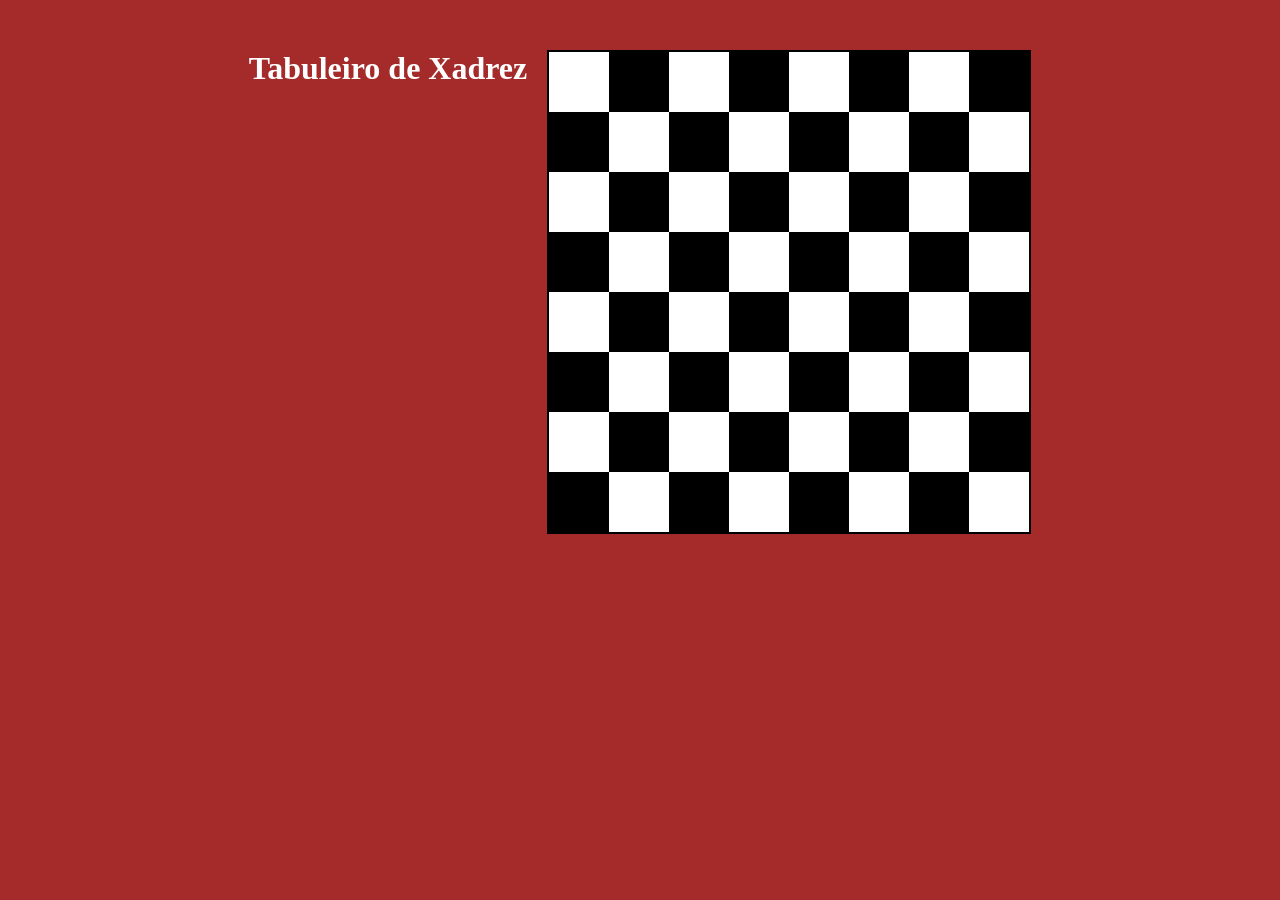
<file: index.html>
<!DOCTYPE html>
<html lang="en">
<head>
    <meta charset="UTF-8">
    <meta name="viewport" content="width=device-width, initial-scale=1.0">
    <link rel="stylesheet" href="./style.css">
    <title>Document</title>
</head>
<body>

    <h1>Tabuleiro de Xadrez</h1>

    <div class="tabuleiro">
        <div class="branco"></div>
        <div class="preto"></div>
        <div class="branco"></div>
        <div class="preto"></div>
        <div class="branco"></div>
        <div class="preto"></div>
        <div class="branco"></div>
        <div class="preto"></div>

        <div class="preto"></div>
        <div class="branco"></div>
        <div class="preto"></div>
        <div class="branco"></div>
        <div class="preto"></div>
        <div class="branco"></div>
        <div class="preto"></div>
        <div class="branco"></div>

        <div class="branco"></div>
        <div class="preto"></div>
        <div class="branco"></div>
        <div class="preto"></div>
        <div class="branco"></div>
        <div class="preto"></div>
        <div class="branco"></div>
        <div class="preto"></div>

        <div class="preto"></div>
        <div class="branco"></div>
        <div class="preto"></div>
        <div class="branco"></div>
        <div class="preto"></div>
        <div class="branco"></div>
        <div class="preto"></div>
        <div class="branco"></div>

        <div class="branco"></div>
        <div class="preto"></div>
        <div class="branco"></div>
        <div class="preto"></div>
        <div class="branco"></div>
        <div class="preto"></div>
        <div class="branco"></div>
        <div class="preto"></div>

        <div class="preto"></div>
        <div class="branco"></div>
        <div class="preto"></div>
        <div class="branco"></div>
        <div class="preto"></div>
        <div class="branco"></div>
        <div class="preto"></div>
        <div class="branco"></div>

        <div class="branco"></div>
        <div class="preto"></div>
        <div class="branco"></div>
        <div class="preto"></div>
        <div class="branco"></div>
        <div class="preto"></div>
        <div class="branco"></div>
        <div class="preto"></div>

        <div class="preto"></div>
        <div class="branco"></div>
        <div class="preto"></div>
        <div class="branco"></div>
        <div class="preto"></div>
        <div class="branco"></div>
        <div class="preto"></div>
        <div class="branco"></div>
    </div>
</body>
</html>
</file>
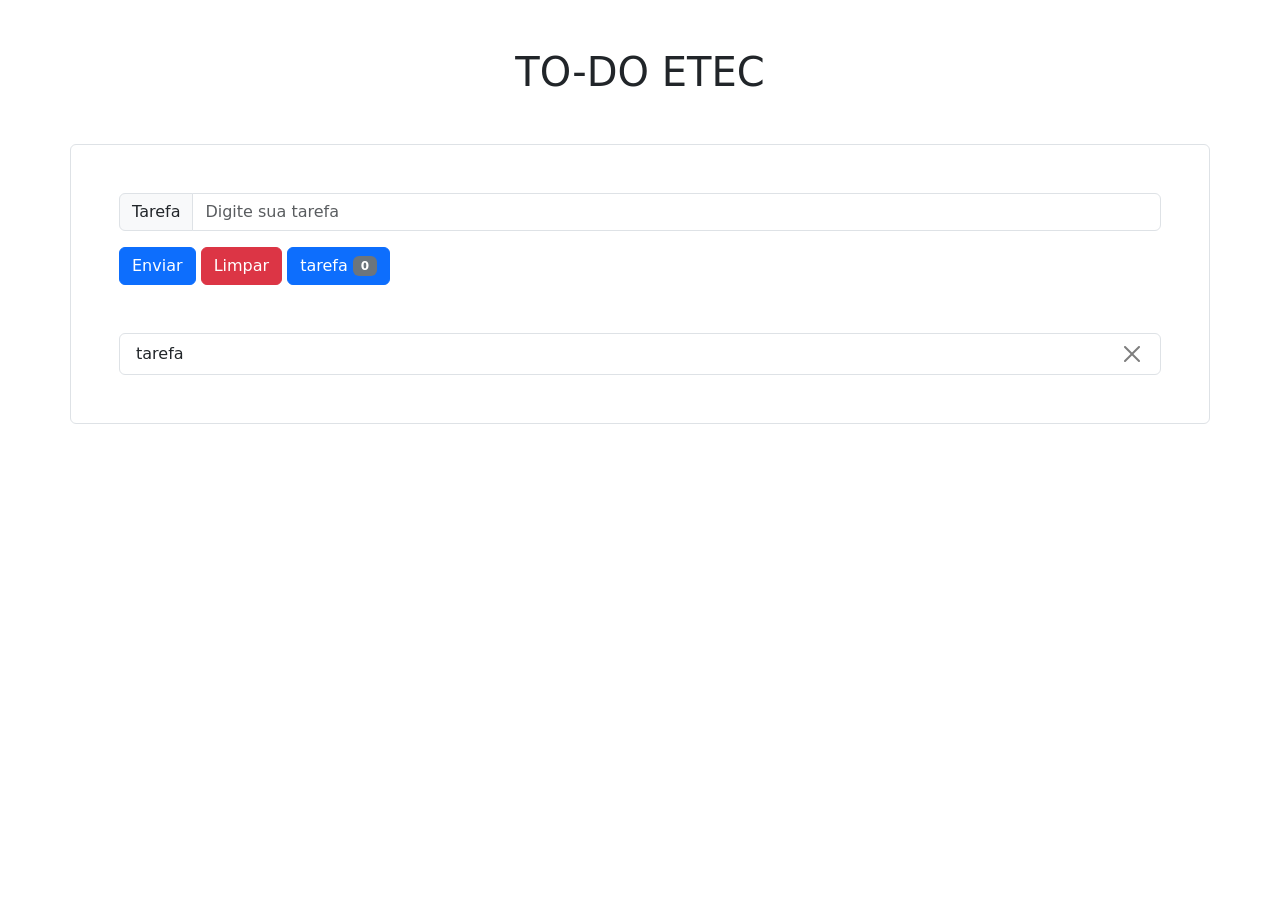
<file: todo-list/index.html>
<!DOCTYPE html>
<html lang="en">
<head>
    <meta charset="UTF-8">
    <meta name="viewport" content="width=device-width, initial-scale=1.0">
    <title>Document</title>
    <link href="https://cdn.jsdelivr.net/npm/bootstrap@5.3.8/dist/css/bootstrap.min.css" rel="stylesheet" integrity="sha384-sRIl4kxILFvY47J16cr9ZwB07vP4J8+LH7qKQnuqkuIAvNWLzeN8tE5YBujZqJLB" crossorigin="anonymous">
    <link rel="stylesheet" href="style.css">
</head>
<body>
    
    <h1 class="text-center m-5">TO-DO ETEC</h1>

    <div class="container border p-5 rounded-2">

        <div class="input-group mb-3">
            <span class="input-group-text" id="">Tarefa</span>
            <input
             type="text"
             class="form-control"
             placeholder="Digite sua tarefa"
             >
        </div>

        <button class="btn btn-primary" id="enviar" onclick="enviarTarefa()">Enviar</button>
        <button class="btn btn-danger" id="limpar" onclick="limparTudo()">Limpar</button>
        <button class="btn btn-primary">
            tarefa
            <span class="badge text-bg-secondary" id="contador">0</span>
        </button>

        <ul class="list-group mt-5">
            <li class="item list-group-item d-flex justify-content-between align-items-center"> tarefa <button class="btn btn-close"></button></li>
        </ul>

    </div>

    <script src="https://cdn.jsdelivr.net/npm/bootstrap@5.3.8/dist/js/bootstrap.bundle.min.js" integrity="sha384-FKyoEForCGlyvwx9Hj09JcYn3nv7wiPVlz7YYwJrWVcXK/BmnVDxM+D2scQbITxI" crossorigin="anonymous"></script>
    <script src="./script.js"></script>
</body>
</html>
</file>
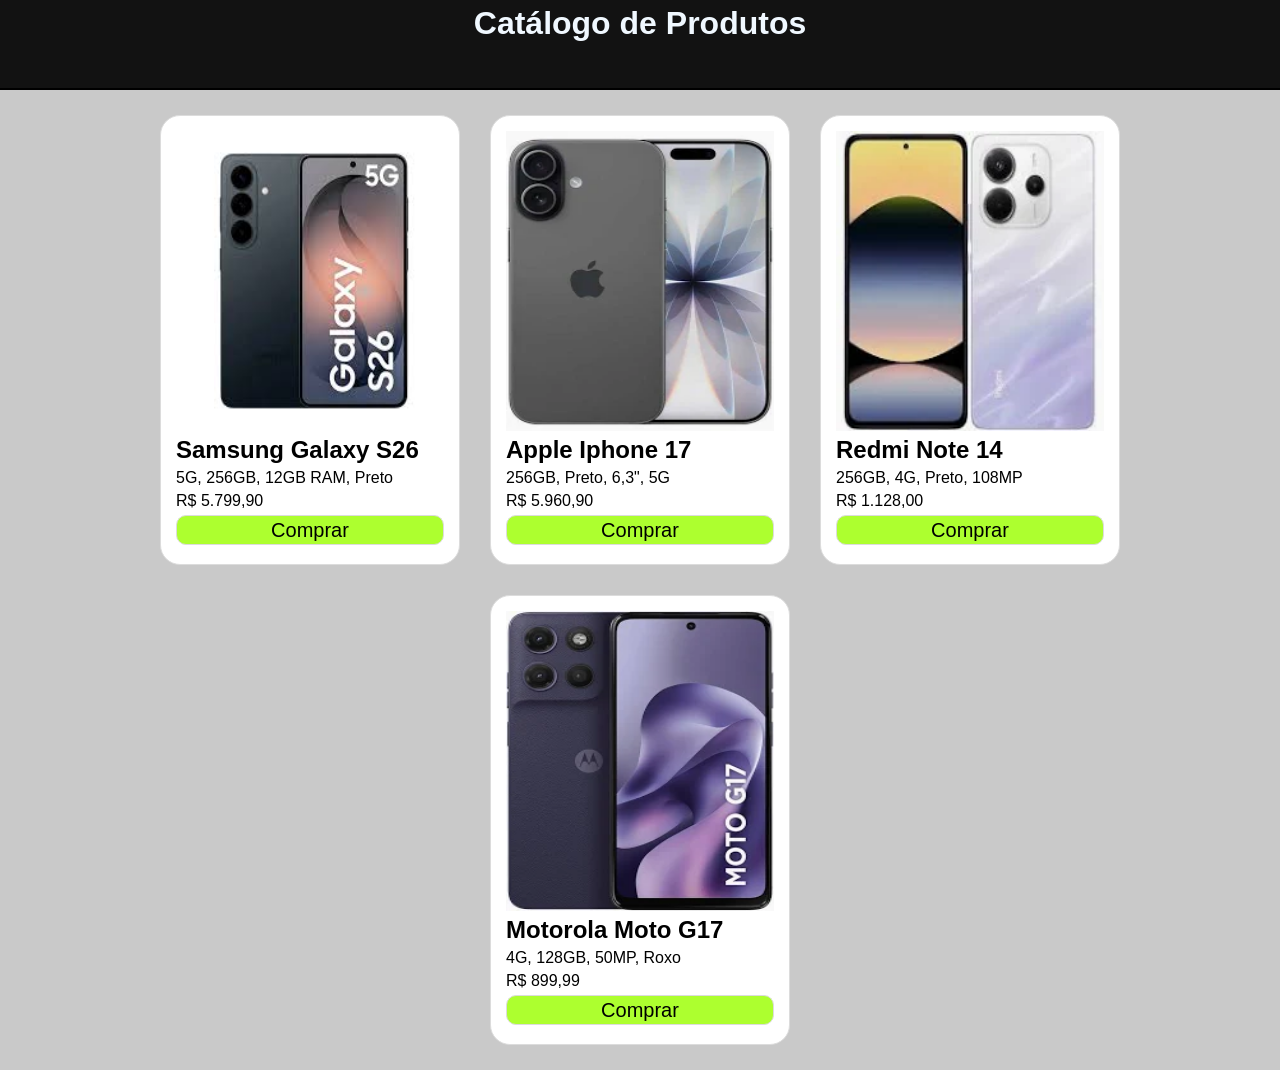
<file: lista-7/exercicio1/index.html>
<!DOCTYPE html>
<html lang="en">
<head>
    <meta charset="UTF-8">
    <meta name="viewport" content="width=device-width, initial-scale=1.0">
    <title>Exercicio 1</title>
    <link rel="stylesheet" href="style.css">
</head>
<body>
       <header>
        <h1>Catálogo de Produtos</h1>
    </header>
    <main class="container">
        <div class="card">
            <img src="./assets/images/samsung.jpg" alt="Produto">
            <h2>Samsung Galaxy S26</h2>
            <p>5G, 256GB, 12GB RAM, Preto</p>
            <span>R$ 5.799,90</span>
            <button>Comprar</button>
        </div>
        <div class="card">
            <img src="./assets/images/iphone.webp" alt="Produto">
            <h2>Apple Iphone 17</h2>
            <p>256GB, Preto, 6,3", 5G</p>
            <span>R$ 5.960,90</span>
            <button>Comprar</button>
        </div>
        <div class="card">
            <img src="./assets/images/redmi.webp" alt="Produto">
            <h2>Redmi Note 14</h2>
            <p>256GB, 4G, Preto, 108MP</p>
            <span>R$ 1.128,00</span>
            <button>Comprar</button>
        </div>
        <div class="card">
            <img src="./assets/images/motorola.webp" alt="Produto">
            <h2>Motorola Moto G17</h2>
            <p>4G, 128GB, 50MP, Roxo</p>
            <span>R$ 899,99</span>
            <button>Comprar</button>
        </div>
    </main> 
</body>
</html>
</file>
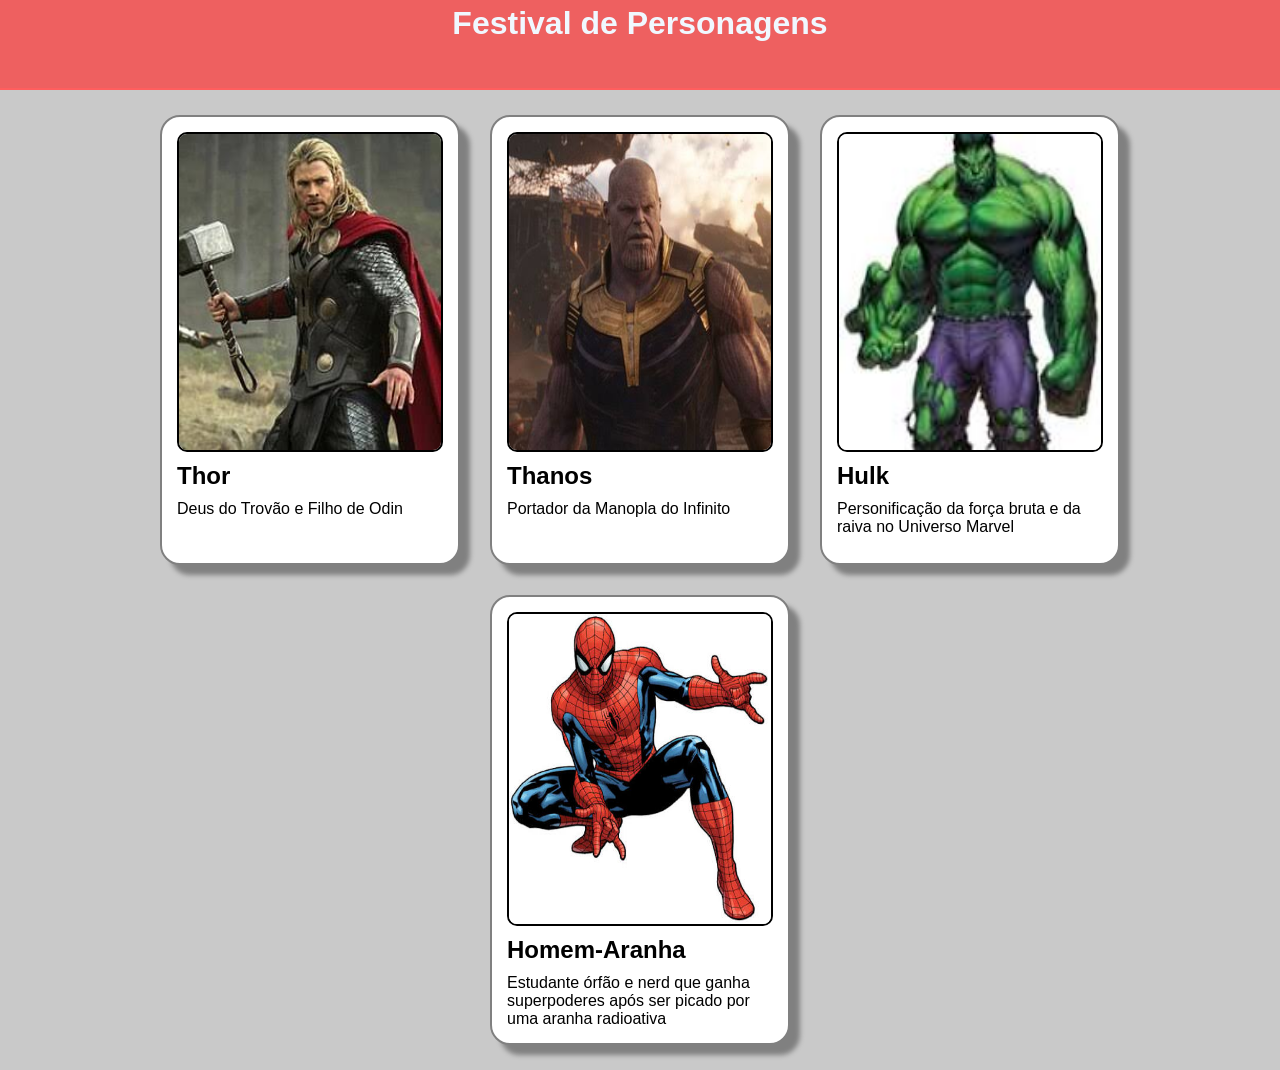
<file: lista-7/exercicio2/index.html>
<!DOCTYPE html>
<html lang="en">
<head>
    <meta charset="UTF-8">
    <meta name="viewport" content="width=device-width, initial-scale=1.0">
    <title>Exercicio 2</title>
    <link rel="stylesheet" href="./style.css">
</head>
<body>
       <header>
        <h1>Festival de Personagens</h1>
    </header>
    <main class="container">
        <div class="card">
            <img src="./assets/images/thor.jpg" alt="Produto">
            <h2>Thor</h2>
            <p>Deus do Trovão e Filho de Odin</p>

        </div>
        <div class="card">
            <img src="./assets/images/thanos.jpg" alt="Produto">
            <h2>Thanos</h2>
            <p>Portador da Manopla do Infinito</p>

        </div>
        <div class="card">
            <img src="./assets/images/hulk.jpg" alt="Produto">
            <h2>Hulk</h2>
            <p>Personificação da força bruta e da raiva no Universo Marvel</p>

        </div>
        <div class="card">
            <img src="./assets/images/homemaranha.jpg" alt="Produto">
            <h2>Homem-Aranha</h2>
            <p>Estudante órfão e nerd que ganha superpoderes após ser picado por uma aranha radioativa</p>

        </div>
    </main> 
</body>
</html>
</file>
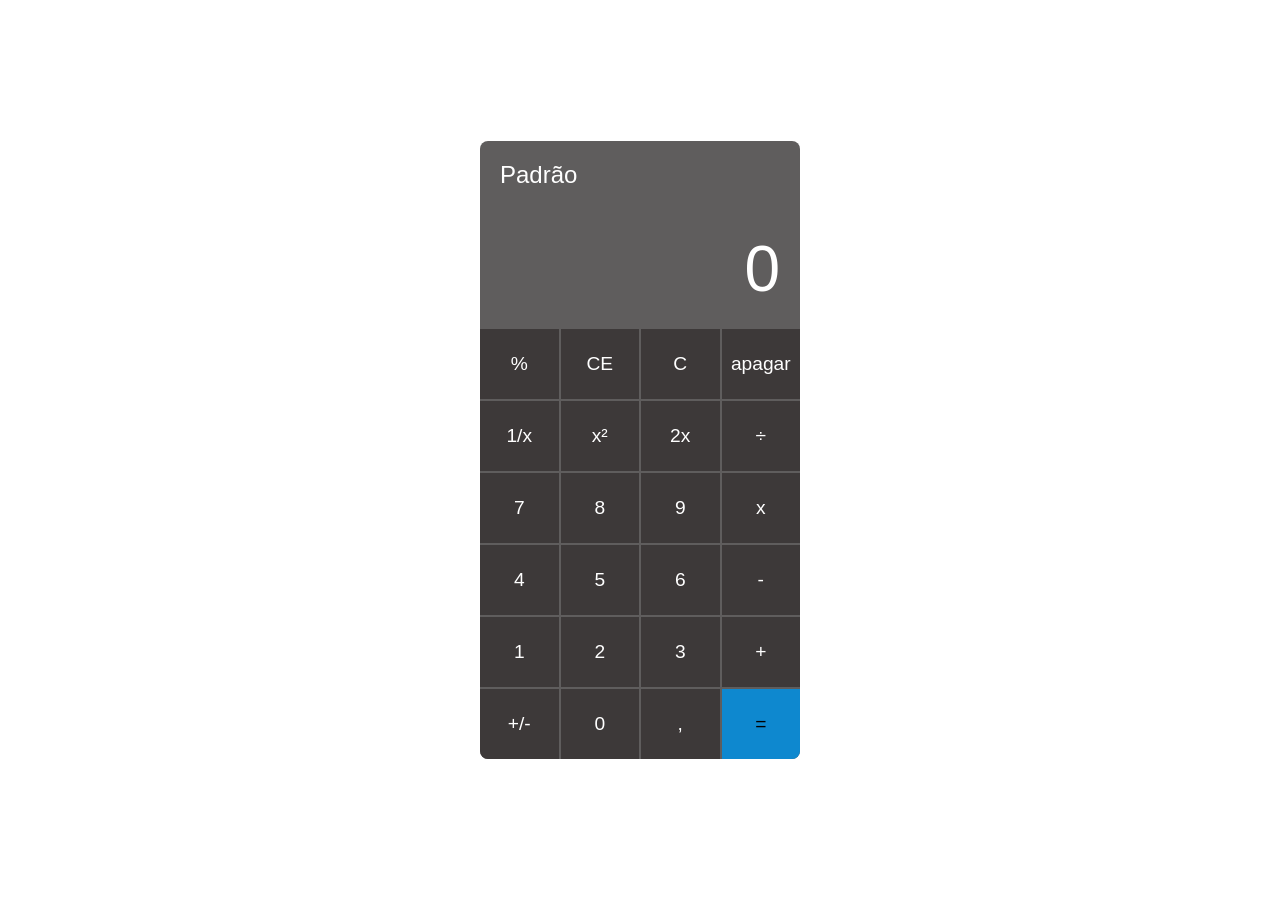
<file: lista-9/calculadora/index.html>
<!DOCTYPE html>
<html lang="pt-BR">

<head>
    <meta charset="UTF-8">
    <meta name="viewport" content="width=device-width, initial-scale=1.0">
    <title>Calculadora</title>
    <link rel="stylesheet" href="style.css">
</head>

<body>

<main class="calculadora">

    <div class="texto">
        <h1>Padrão</h1>
    </div>

    <div class="numero">
        <p>0</p>
    </div>

    <div class="botoes">

        <button>%</button>
        <button>CE</button>
        <button>C</button>
        <button>apagar</button>

        <button>1/x</button>
        <button>x²</button>
        <button>2x</button>
        <button>÷</button>

        <button>7</button>
        <button>8</button>
        <button>9</button>
        <button>x</button>

        <button>4</button>
        <button>5</button>
        <button>6</button>
        <button>-</button>

        <button>1</button>
        <button>2</button>
        <button>3</button>
        <button>+</button>

        <button>+/-</button>
        <button>0</button>
        <button>,</button>
        <button class="igual">=</button>

    </div>

</main>

</body>

</html>
</file>
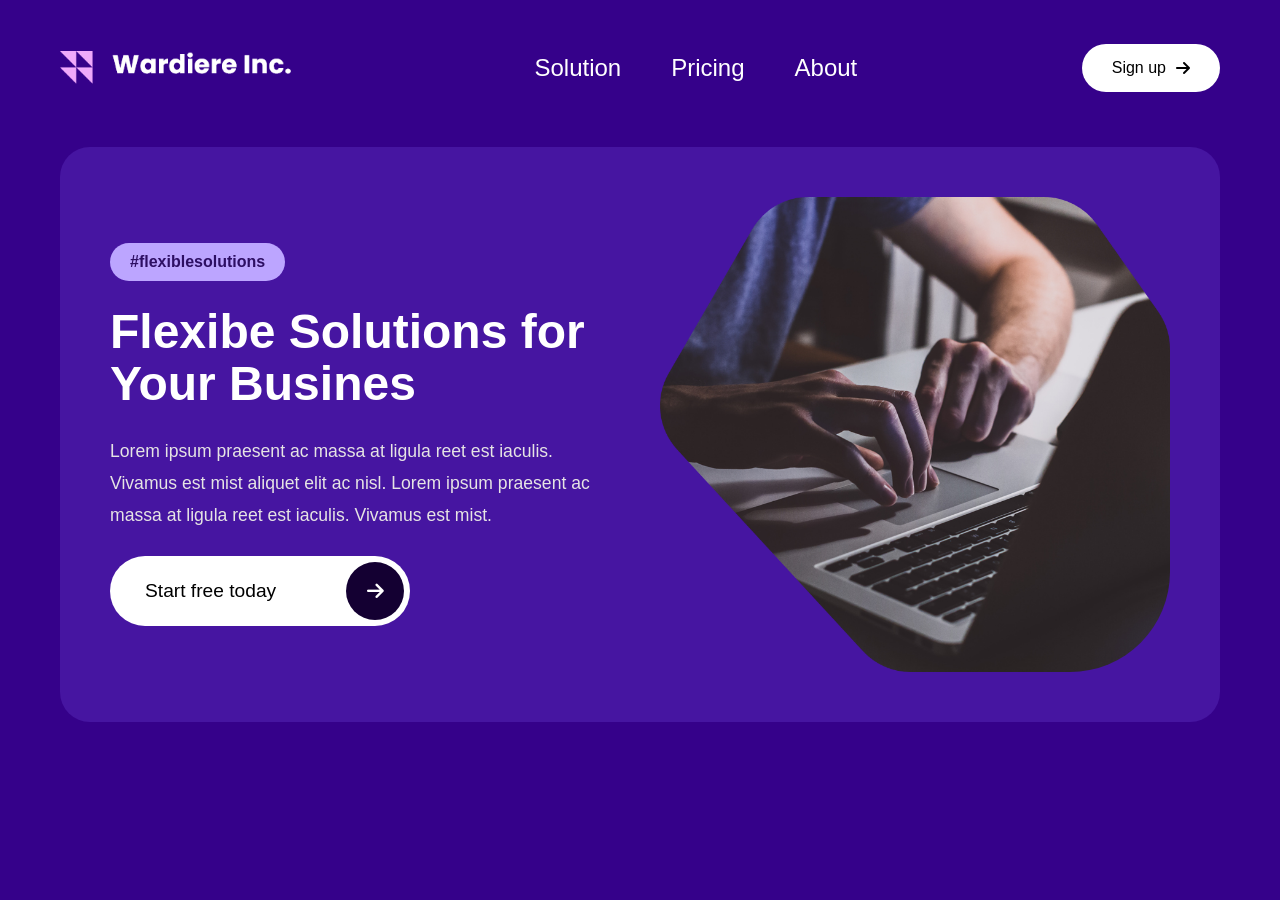
<file: lista-9/land-page/index.html>
<!DOCTYPE html>
<html lang="pt-BR">
<head>
    <meta charset="UTF-8">
    <meta name="viewport" seção="width=device-width, initial-scale=1.0">

    <title>LandPage</title>

    <link rel="stylesheet" href="css/style.css">

    <link rel="stylesheet"
        href="https://cdnjs.cloudflare.com/ajax/libs/font-awesome/6.7.2/css/all.min.css">
</head>
<body>

    <header>
        <div class="logo">
            <img src="./assets/logo.png" alt="Logo">         
        </div>

        <nav>
            <a href="#">Solution</a>
            <a href="#">Pricing</a>
            <a href="#">About</a>
        </nav>

        <button class="botao">
            Sign up
            <i class="fa-solid fa-arrow-right"></i>
        </button>
    </header>

    <main class="principal">

        <section class="seção">

            <div class="hashtag">
                #flexiblesolutions
            </div>

            <h1>
                Flexibe Solutions for
                Your Busines
            </h1>

            <p>
                Lorem ipsum praesent ac massa at ligula
                reet est iaculis. Vivamus est mist aliquet
                elit ac nisl. Lorem ipsum praesent ac massa
                at ligula reet est iaculis. Vivamus est mist.
            </p>

            <button class="botao2">
                Start free today

                <div class="circulo">
                    <i class="fa-solid fa-arrow-right"></i>
                </div>
            </button>

        </section>

        <section class="banner">
            <img src="./assets/banner.png" alt="Banner">
        </section>

    </main>

</body>
</html>
</file>
<file: style.css>
* { 
    margin: 0;
    padding: 0;
    box-sizing: border-box;
}

body{
    background-color: brown;
    padding: 50px;
    display: flex;
    justify-content: center;
    gap: 20px;
}

h1 {
    color: white;
}

.tabuleiro {
    display: grid;
    grid-template-columns: 60px 60px 60px 60px 60px 60px 60px 60px;
    grid-template-rows: 60px 60px 60px 60px 60px 60px 60px 60px;
    border: 2px solid black;
    width: 484px;
}

.preto {
    background-color: black;
}

.branco {
    background-color: white;
}
</file>
<file: todo-list/style.css>
.riscar{
  text-decoration: line-through;
  color: red;
  background-color: #dee2e6;
}
</file>
<file: lista-7/exercicio1/style.css>
* {
    margin: 0;
    padding: 0;
    box-sizing: border-box;
}

body {
    background: #c9c9c9;
    font-family: Arial, Helvetica, sans-serif;
}

header {
    background-color: #121212;
    color: #f0f8ff;
    border-bottom: 2px solid black;
    height: 10vh;
    display: flex;
    flex-wrap: wrap;
    justify-content: center;
    padding: 5px;
}

.container {
    display: flex;
    flex-wrap: wrap;
    justify-content: center;
    margin: 20px;
    gap: 20px;
}

.card {
    margin: 5px;
    padding: 10px;
    background-color: #ffffff;
    border: 1px solid gainsboro;
    border-radius: 20px;
    padding: 15px;
    height: 450px;
    width: 300px;
    display: flex;
    flex-direction: column;
    gap: 5px;
}

.card img {
    height: 300px;
}

.card button {
    background-color: greenyellow;
    border: 1px solid gainsboro;
    height: 30px;
    border-radius: 10px;
    font-size: 20px;
}
</file>
<file: lista-7/exercicio2/style.css>
* {
    margin: 0;
    padding: 0;
    box-sizing: border-box;
}

body {
    background: #c9c9c9;
    font-family: Arial, Helvetica, sans-serif;
    font-size: 16px;
}

header {
    background-color: #ee6060;
    color: #f0f8ff;
    border-bottom: 2px solid rgb(255, 94, 94);
    height: 10vh;
    display: flex;
    flex-wrap: wrap;
    justify-content: center;
    padding: 5px;
}

.container {
    display: flex;
    flex-wrap: wrap;
    justify-content: center;
    margin: 20px;
    gap: 20px;
}

.card {
    margin: 5px;
    padding: 10px;
    background-color: #ffffff;
    border: 1px solid gainsboro;
    border-radius: 20px;
    padding: 15px;
    height: 450px;
    width: 300px;
    display: flex;
    flex-direction: column;
    gap: 10px;
    border: 2px solid gray;
    box-shadow: 10px 10px 5px 0px rgb(128, 128, 128);
}

.card img {
    height: 320px;
    border-radius: 10px;
    border: 2px solid black;
}
</file>
<file: lista-9/calculadora/style.css>
* {
    margin: 0;
    padding: 0;
    box-sizing: border-box;
}

body {
    background: #ffffff;
    font-family: Arial, Helvetica, sans-serif;
    display: flex;
    justify-content: center;
    align-items: center;
    min-height: 100vh;
}

.calculadora {
    width: 320px;
    background: #5f5d5d;
    border-radius: 8px;
    overflow: hidden;
}

.texto {
    padding: 20px;
    color: white;
}

.texto h1 {
    font-size: 1.5rem;
    font-weight: 500;
}

.numero {
    height: 120px;
    display: flex;
    justify-content: flex-end;
    align-items: center;
    padding: 20px;
}

.numero p {
    color: white;
    font-size: 4rem;
}

.botoes {
    display: grid;
    grid-template-columns: repeat(4, 1fr);
    gap: 2px;
}

.botoes button {
    height: 70px;
    border: none;
    background: #3d3939;
    color: white;
    font-size: 1.2rem;
    cursor: pointer;
}

.igual {
    background: #0e88cf !important;
    color: black !important;
}
</file>
<file: lista-9/land-page/css/style.css>
* {
    margin: 0;
    padding: 0;
    box-sizing: border-box;
    font-family: 'Poppins', sans-serif;
}

body {
    background: #35018a;
    color: white;
    min-height: 100vh;
    padding: 40px 60px;
}

header {
    display: flex;
    justify-content: space-between;
    align-items: center;
    margin-bottom: 50px;
}

.logo {
    display: flex;
    align-items: center;
}

.logo img {
    width: 250px;
    height: auto;
    display: block;
}

.logo h2 {
    font-size: 1.8rem;
}

nav {
    display: flex;
    gap: 50px;
}

nav a {
    text-decoration: none;
    color: white;
    font-size: 1.5rem;
}

.botao {
    border: none;
    background: white;
    color: #000000;
    padding: 15px 30px;
    border-radius: 50px;
    font-size: 1rem;
    cursor: pointer;
    display: flex;
    align-items: center;
    gap: 10px;
}

.principal {
    background: #4615a1;
    border-radius: 30px;
    padding: 50px;
    display: grid;
    grid-template-columns: 1fr 1fr;
    gap: 40px;
    align-items: center;
}

.seção {
    display: flex;
    flex-direction: column;
    gap: 25px;
}

.hashtag {
    background: #bca5ff;
    color: #2d0f63;
    width: max-content;
    padding: 10px 20px;
    border-radius: 30px;
    font-weight: 600;
}

.seção h1 {
    font-size: 3rem;
    line-height: 1.1;
    max-width: 500px;
}

.seção p {
    color: #e6e4e4;
    font-size: 1.1rem;
    line-height: 1.8;
    max-width: 520px;
}

.botao2 {
    width: 300px;
    height: 70px;
    border: none;
    border-radius: 50px;
    background: white;
    color: #000000;
    font-size: 1.2rem;
    cursor: pointer;
    display: flex;
    align-items: center;
    justify-content: space-between;
    padding-left: 35px;
    padding-right: 6px;
}

.circulo {
    width: 58px;
    height: 58px;
    background: #140032;
    color: white;
    border-radius: 50%;
    display: flex;
    justify-content: center;
    align-items: center;
}

.banner {
    display: flex;
    justify-content: center;
    align-items: center;
}

.banner img {
    width: 100%;
    max-width: 520px;
    border-radius: 100px;
}
</file>
